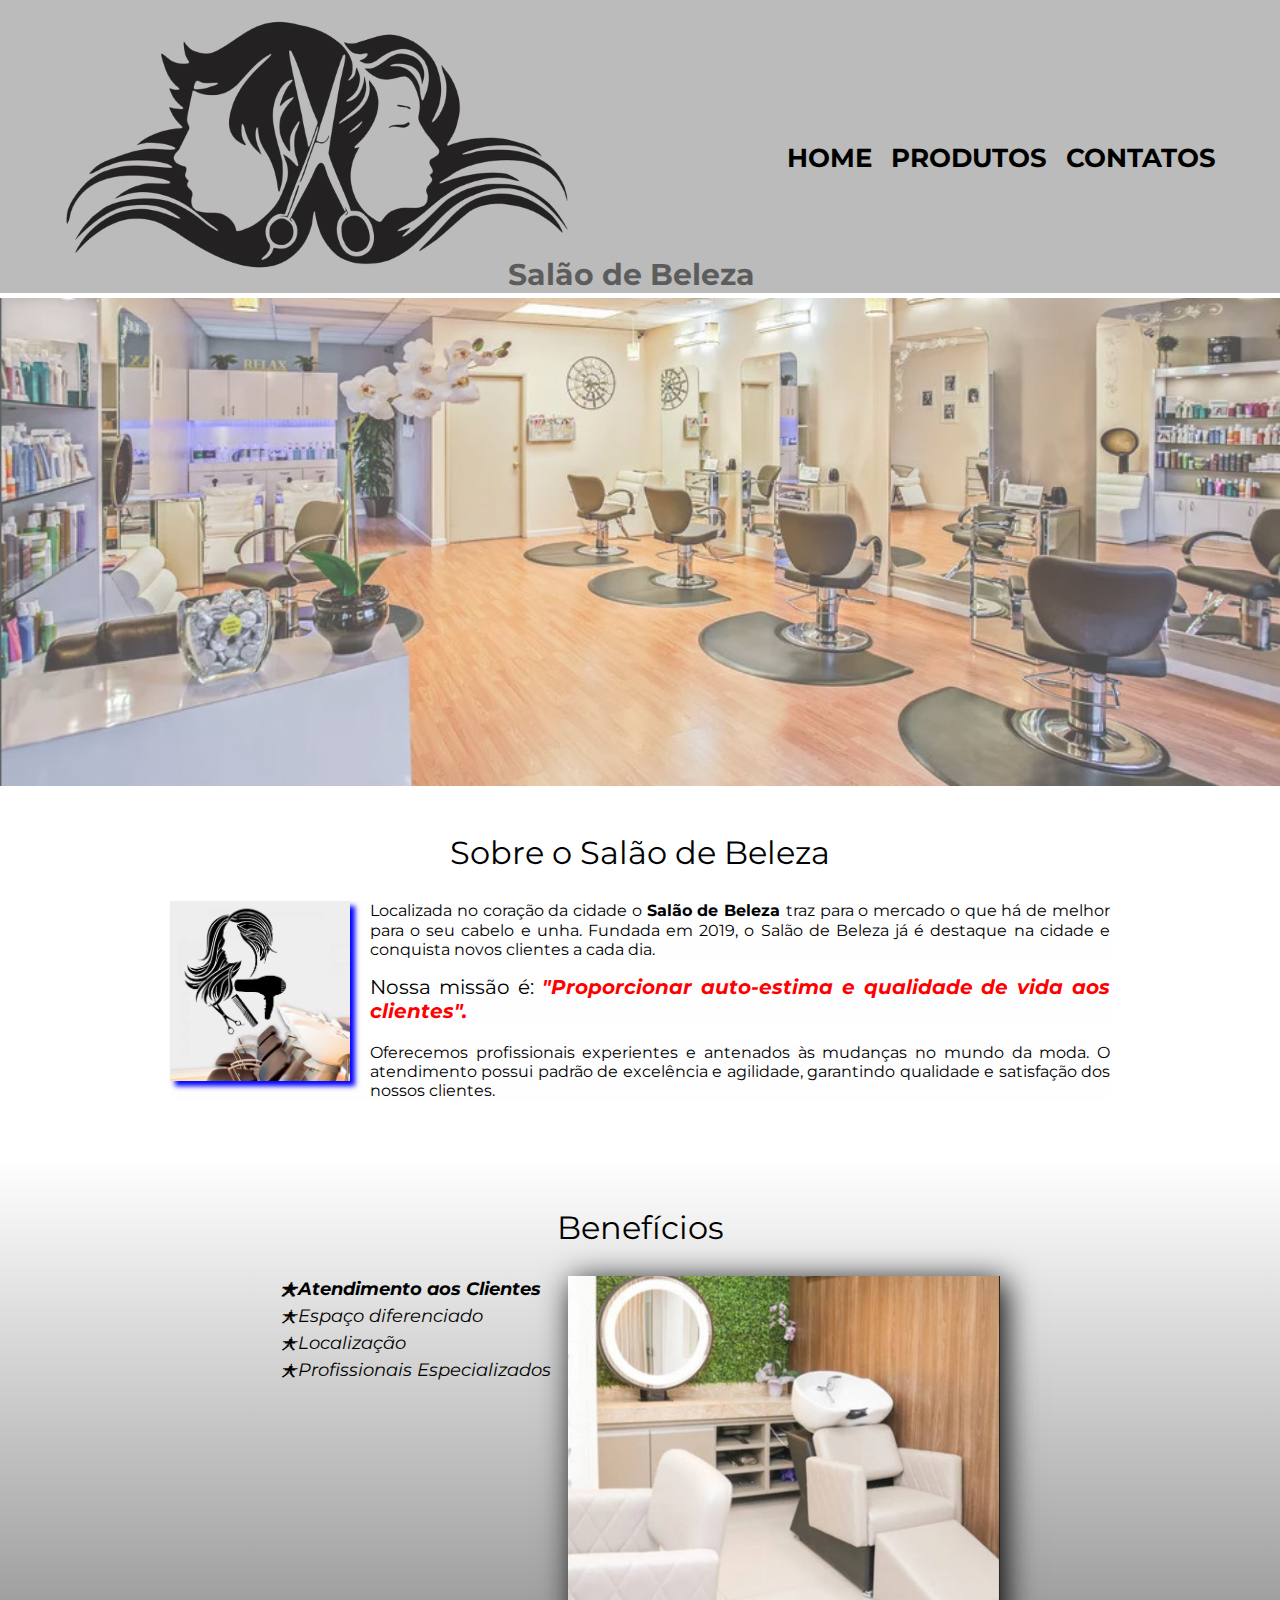
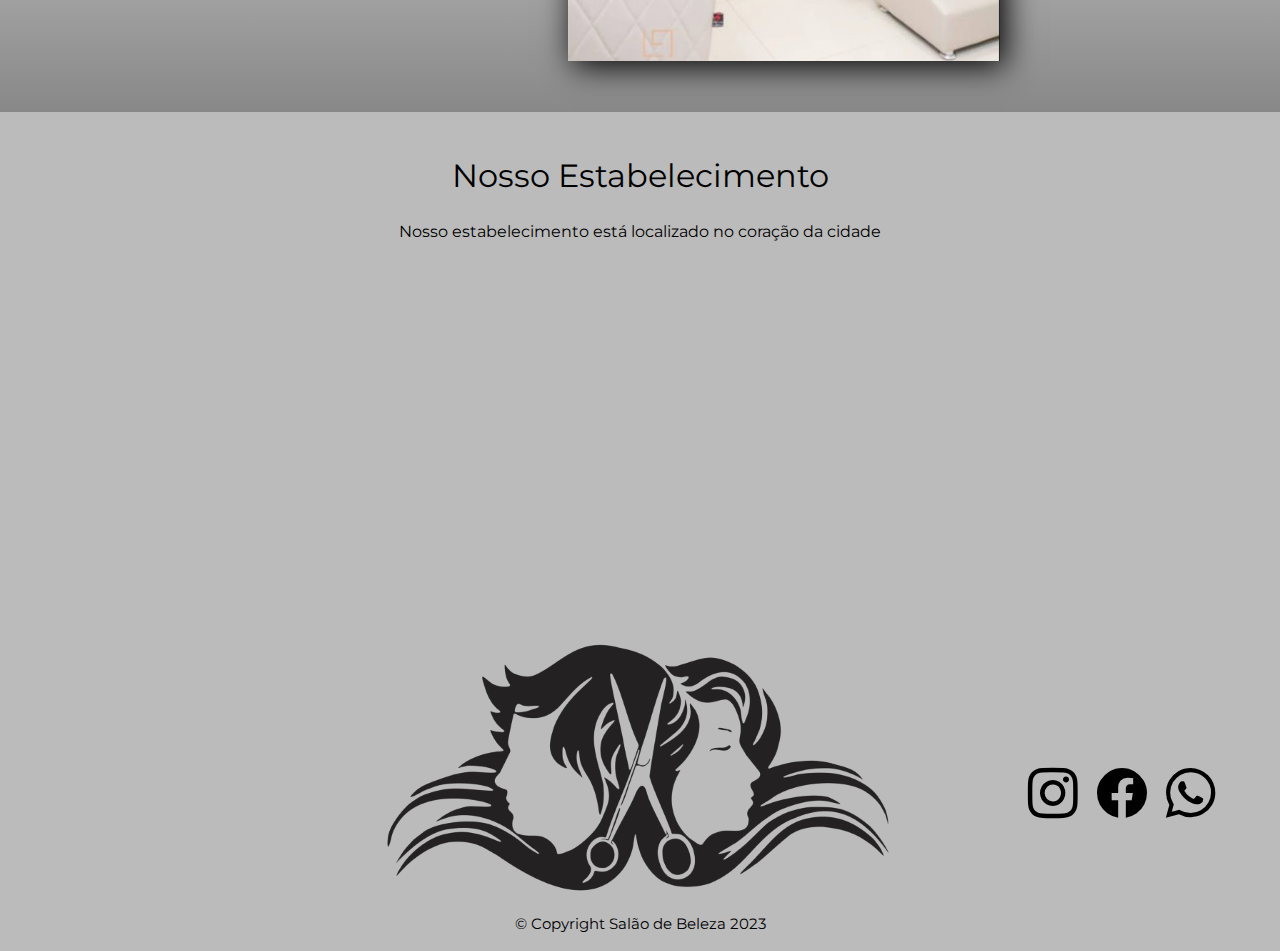
<file: index.html>
<!DOCTYPE html>
<html lang="PT-BR">
  <head>
    <meta charset="UTF-8" />
    <meta http-equiv="X-UA-Compatible" content="IE=edge" />
    <meta name="viewport" content="width=device-width, initial-scale=1.0" />

    <link rel="stylesheet" href="style/reset.css" />
    <link rel="stylesheet" href="style/style.css" />

    <!-- fontes do google -->
    <link href="https://fonts.googleapis.com/css2?family=Montserrat:wght@400;700&display=swap" rel="stylesheet">

    <!-- Bootstrap ícone (biblioteca de ícones)  -->
    <link
      rel="stylesheet"
      href="https://cdn.jsdelivr.net/npm/bootstrap-icons@1.9.1/font/bootstrap-icons.css"
    />
    <title>Salão de Beleza</title>
  </head>
  <body>
    <header>
      <div class="caixa">
        <!-- dando importancia a imagem -->
        <h1>
          <img class="logo" src="image/logo-removebg-preview.png" alt="" />
          <!-- Salão de Beleza -->
        </h1>
        <!-- lista nao ordenada -->
        <h1 class="titulo-principal">Salão de Beleza</h1>
        <nav>
          <ul>
            <li><a href="index.html">Home</a></li>
            <li><a href="produtos.html">Produtos</a></li>
            <li><a href="contatos.html">Contatos</a></li>
          </ul>
        </nav>
  
      </div>
    </header>

    <img class="banner" src="image/salao.jpg" />
    <main>
      <!-- um conteudo so usa a section -->
      <section class="principal">
        <h2 class="tituloprincipal">Sobre o Salão de Beleza</h2>
        <img
          class="utensilios"
          src="image/utensilios.jpg"
          alt="Utensilios de um salão"
        />

        <!--strong da inportancia do conteudo  coloca a palavra em dastaque e em negrito-->
        <!-- <em> coloca o conteudo em italico -->
        <p>
          Localizada no coração da cidade o <strong> Salão de Beleza </strong>
          traz para o mercado o que há de melhor para o seu cabelo e unha.
          Fundada em 2019, o Salão de Beleza já é destaque na cidade e conquista
          novos clientes a cada dia.
        </p>
        <p class="missa">
          <em>
            Nossa missão é:<strong>
              "Proporcionar auto-estima e qualidade de vida aos
              clientes".</strong
            >
          </em>
        </p>
        <p>
          Oferecemos profissionais experientes e antenados às mudanças no mundo
          da moda. O atendimento possui padrão de excelência e agilidade,
          garantindo qualidade e satisfação dos nossos clientes.
        </p>
      </section>
      <section class="beneficios">
        <h3 class="tituloprincipal">Benefícios</h3>
<div class="conteudo-beneficios">

        <!-- ul lista não ordenada -->
        <ul class="lista-beneficio">
          <li class="items">Atendimento aos Clientes</li>
          <li class="items">Espaço diferenciado</li>
          <li class="items">Localização</li>
          <li class="items">Profissionais Especializados</li>

        </ul><img class="imgebeneficio" src="image/salao-de-beleza-12.jpg" />
     
      </div>
      
<!-- <div class="video">
  <iframe width="560" height="315" src="https://www.youtube.com/embed/wcVVXUV0YUY" frameborder="0" allow="accelerometer; autoplay; encrypted-media; gyroscope; picture-in-picture" allowfullscreen></iframe>
</div> -->
  
</section>
     
     
      </section>




      <section class="mapa">
        <h3 class="tituloprincipal">Nosso Estabelecimento</h3>
        <p>Nosso estabelecimento está localizado no coração da cidade</p>

        <!--  no google maps na parte de incoporar mapa copiamos o link  -->

       <div class="mapa-imagem">
        <iframe
        src="https://www.google.com/maps/embed?pb=!1m18!1m12!1m3!1d8954.556238001956!2d-46.639652425514754!3d-23.54160115687976!2m3!1f0!2f0!3f0!3m2!1i1024!2i768!4f13.1!3m3!1m2!1s0x94ce5f8c61020205%3A0x9ae474c606fef4!2sMercado%20Municipal%20de%20S%C3%A3o%20Paulo!5e0!3m2!1spt-BR!2sbr!4v1684246832739!5m2!1spt-BR!2sbr"
        width="100%"
        height="300"
        style="border: 0"
        allowfullscreen=""
        loading="lazy"
        referrerpolicy="no-referrer-when-downgrade"
      ></iframe>
       </div> 
      </section>
    </main>
    <!-- rodapé -->
    <!-- &copy; simbolo -->
    <footer>
      <div class="caixa">
        <img class="logo" src="image/logo-removebg-preview.png" />
        <p class="copyright">&copy; Copyright Salão de Beleza 2023</p>
        <nav>
          <li><i class="bi bi-instagram"></i></li>
          <li><i class="bi bi-facebook"></i></li>
          <li><i class="bi bi-whatsapp"></i></li>
        </nav>
      </div>
    </footer>
  </body>
</html>
</file>
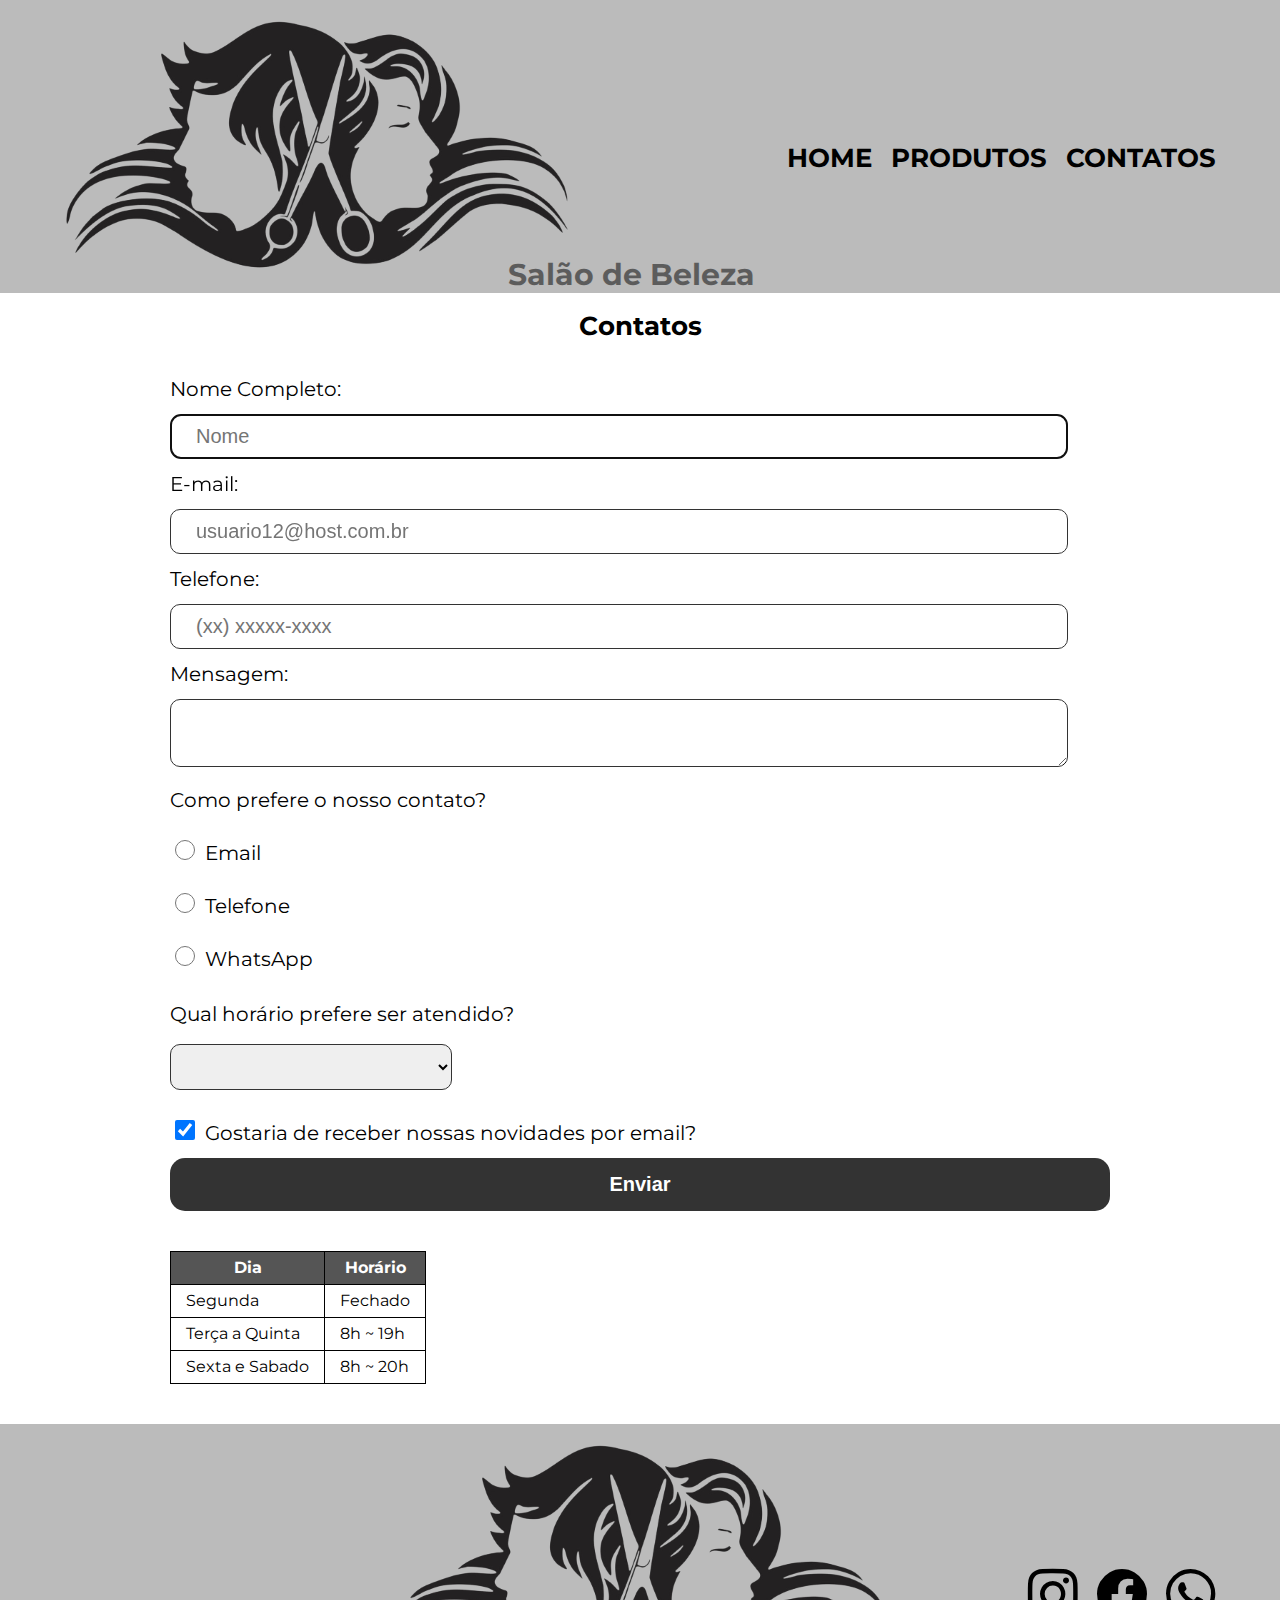
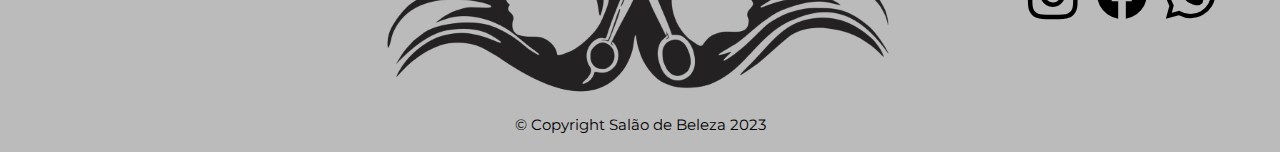
<file: contatos.html>
<!DOCTYPE html>
<html lang="ptbr">
  <head>
    <meta charset="UTF-8" />
    <meta http-equiv="X-UA-Compatible" content="IE=edge" />
    <meta name="viewport" content="width=device-width, initial-scale=1.0" />
    <!-- limpar o css -->
    <link rel="stylesheet" href="style/reset.css" />
    <link rel="stylesheet" href="style/style.css" />
    <!-- fontes do google -->

    <link
      href="https://fonts.googleapis.com/css2?family=Montserrat:wght@400;700&display=swap"
      rel="stylesheet"
    />

    <!-- Bootstrap ícone (biblioteca de ícones)  -->
    <link
      rel="stylesheet"
      href="https://cdn.jsdelivr.net/npm/bootstrap-icons@1.9.1/font/bootstrap-icons.css"
    />
    <script src="js/scripts.js" defer></script>

    <title>Contatos do Salão</title>
  </head>

  <body>
    <header>
      <div class="caixa">
        <!-- dando importancia a imagem -->
        <h1>
          <img class="logo" src="image/logo-removebg-preview.png" alt="Logo" />
        </h1>

        <h1 class="titulo-principal">Salão de Beleza</h1>

        <!-- lista nao ordenada -->
        <nav>
          <ul>
            <li><a href="index.html">Home</a></li>
            <li><a href="produtos.html">Produtos</a></li>
            <li><a href="contatos.html">Contatos</a></li>
          </ul>
        </nav>
      </div>
    </header>
    <!-- parte principal -->
    <main class="formulario-contato">
      <h1 class="contato">Contatos</h1>
      <form action="" id="form">
        <label class="label" for="name">Nome Completo:</label>

        <!-- autofocus deixa o input piscando  -->
        <input class="input-padrao" type="text" id="name" placeholder="Nome" />

        <label for="email">E-mail:</label>
        <input
          class="input-padrao"
          type="email"
          id="email"
          placeholder="usuario12@host.com.br"
        />

        <label for="telefone">Telefone:</label>
        <input
          class="input-padrao"
          type="tel"
          id="telefone"
          placeholder="(xx) xxxxx-xxxx"
        />

        <label for="menssage">Mensagem:</label>
        <textarea name="menssage" id="menssage"></textarea>
        <!-- escolha de contato -->
        <!-- fieldset configuração de um ou mais campos referente a um assunto espesifico -->
        <fieldset>
          <!-- legend titulo de um fieldset -->

          <legend>Como prefere o nosso contato?</legend>
          <label for="radio-email"
            ><input
              type="radio"
              name="contato"
              value="email"
              id="radio"
              required
            />
            Email</label
          >

          <!-- name="contato" para desmarcar o outro -->
          <!-- checked deixa a opção marcada -->
          <label for="radio-telefone">
            <input type="radio" name="contato" value="telefone" id="radio" />
            Telefone</label
          >

          <label for="radio-whatsApp">
            <input type="radio" name="contato" value="whatsApp" id="radio" />
            WhatsApp</label
          >
        </fieldset>
        <!-- seleçao de horario  -->
        <fieldset>
          <legend class="preferecontato">
            Qual horário prefere ser atendido?
          </legend>

          <select id="job">
            <option value=""></option>
            <option>Manhã</option>
            <option>Tarde</option>
            <option>Noite</option>
          </select>
        </fieldset>

        <div>
          <label class="checkbox">
            <input type="checkbox" checked /> Gostaria de receber nossas
            novidades por email?</label
          >
        </div>

        <button type="submit">Enviar</button>
      </form>

      <table>
        <!-- cabeçalho da tabela -->
        <thead>
          <tr>
            <th>Dia</th>
            <th>Horário</th>
          </tr>
        </thead>
        <!-- corpo da tabela -->
        <tbody>
          <tr>
            <td>Segunda</td>
            <td>Fechado</td>
          </tr>
          <tr>
            <td>Terça a Quinta</td>
            <td>8h ~ 19h</td>
          </tr>
          <tr>
            <td>Sexta e Sabado</td>
            <td>8h ~ 20h</td>
          </tr>
        </tbody>
      </table>
    </main>
    <!-- rodapé -->
    <!-- &copy; simbolo -->
    <footer>
      <div class="caixa">
        <img class="logo" src="image/logo-removebg-preview.png" alt="Logo" />
        <p class="copyright">&copy; Copyright Salão de Beleza 2023</p>
        <nav>
          <li><i class="bi bi-instagram"></i></li>
          <li><i class="bi bi-facebook"></i></li>
          <li><i class="bi bi-whatsapp"></i></li>
        </nav>
      </div>
    </footer>
  </body>
</html>
</file>
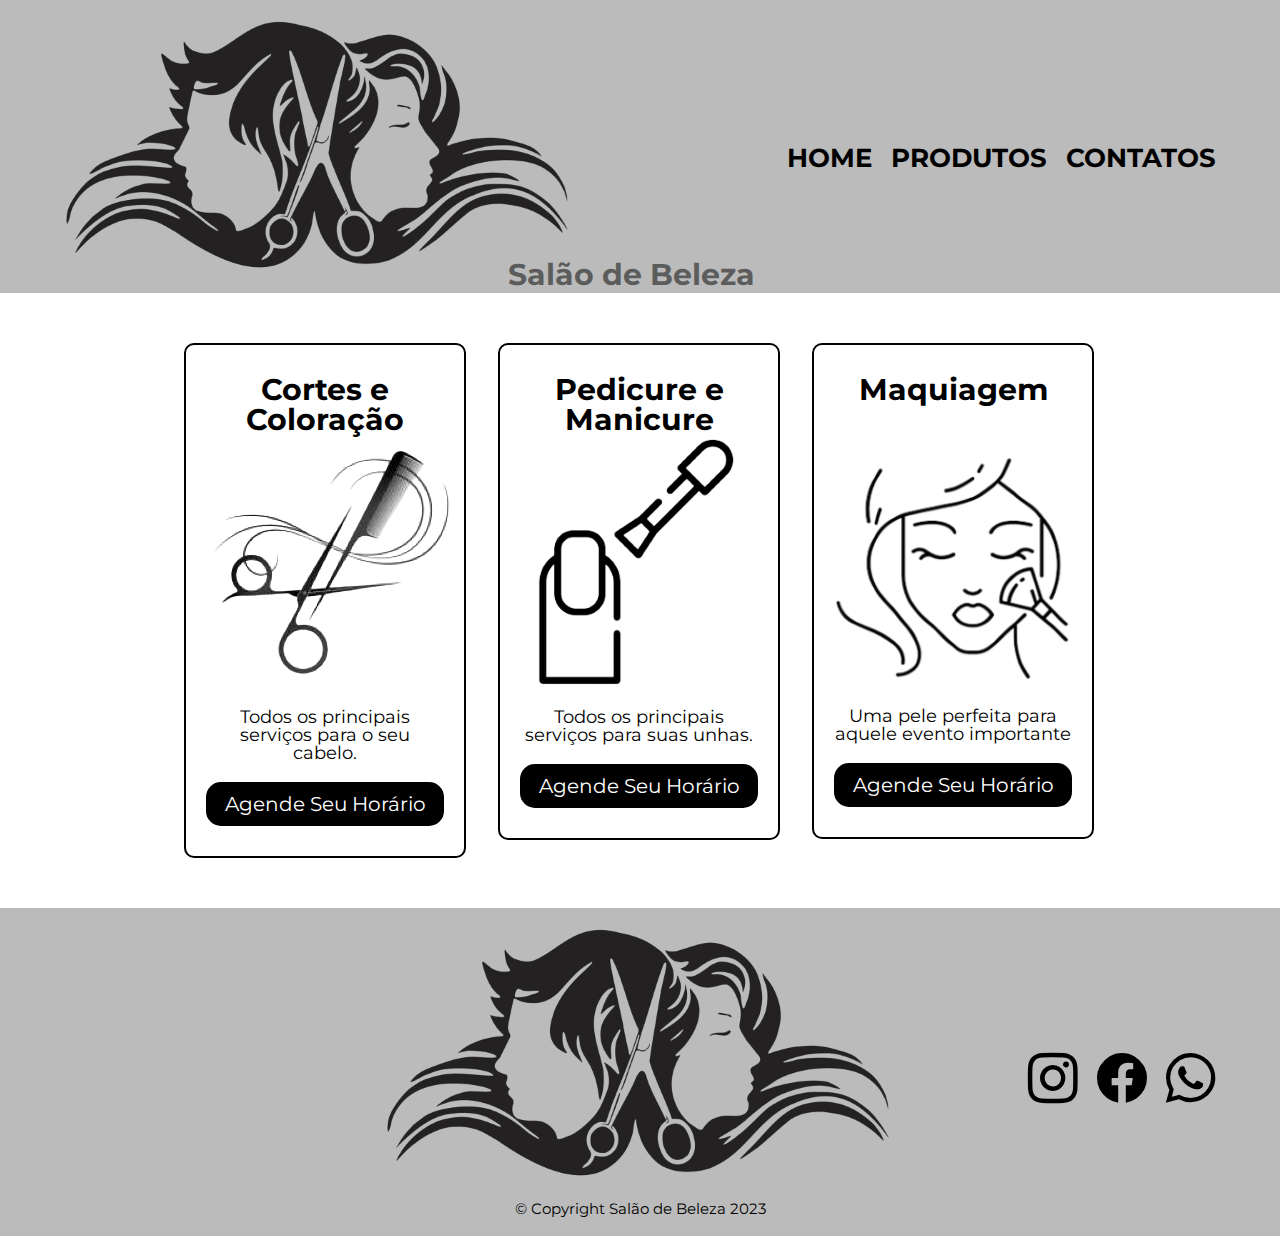
<file: produtos.html>
<!DOCTYPE html>
<html lang="ptbr">
  <head>
    <meta charset="UTF-8" />
    <meta http-equiv="X-UA-Compatible" content="IE=edge" />
    <meta name="viewport" content="width=device-width, initial-scale=1.0" />
    <!-- limpar o css -->
    <link rel="stylesheet" href="style/reset.css" />

    <link rel="stylesheet" href="style/style.css" />

    <!-- fontes do google -->

    <link
      href="https://fonts.googleapis.com/css2?family=Montserrat:wght@400;700&display=swap"
      rel="stylesheet"
    />

    <!-- Bootstrap ícone (biblioteca de ícones)  -->
    <link
      rel="stylesheet"
      href="https://cdn.jsdelivr.net/npm/bootstrap-icons@1.9.1/font/bootstrap-icons.css"
    />
    <title>Produtos-Salão</title>
  </head>

  <body>
    <header>
      <div class="caixa">
        <!-- dando importancia a imagem -->
        <h1>
          <img class="logo" src="image/logo-removebg-preview.png" alt="" />
        </h1>
        <h1 class="titulo-principal">Salão de Beleza</h1>

        <!-- lista nao ordenada -->
        <nav>
          <ul>
            <li><a href="index.html">Home</a></li>
            <li><a href="produtos.html">Produtos</a></li>
            <li><a href="contatos.html">Contatos</a></li>
          </ul>
        </nav>
      </div>
    </header>
    <!-- parte principal -->
    <main>
      <ul class="produtos">
        <li>
          <h2>Cortes e Coloração</h2>
          <img src="image/servico/corte.png" />
          <p class="descricao">
            Todos os principais serviços para o seu cabelo.
          </p>
          <p class="agenda"><a href="contatos.html"> Agende Seu Horário </a></p>
        </li>
        <li>
          <h2>Pedicure e Manicure</h2>
          <img src="image/servico/manicure.png" />
          <p class="descricao">Todos os principais serviços para suas unhas.</p>
          <p class="agenda"><a href="contatos.html"> Agende Seu Horário </a></p>
        </li>
        <li>
          <h2>Maquiagem</h2>
          <img class="servico" src="image/servico/maquiagem .png" />
          <p class="descricao">
            Uma pele perfeita para aquele evento importante
          </p>
          <p class="agenda"><a href="contatos.html"> Agende Seu Horário </a></p>
        </li>
      </ul>
    </main>
    <!-- rodapé -->
    <!-- &copy; simbolo -->
    <footer>
      <div class="caixa">
        <img class="logo" src="image/logo-removebg-preview.png" />
        <p class="copyright">&copy; Copyright Salão de Beleza 2023</p>
        <nav>
          <li><i class="bi bi-instagram"></i></li>
          <li><i class="bi bi-facebook"></i></li>
          <li><i class="bi bi-whatsapp"></i></li>
        </nav>
      </div>
    </footer>
  </body>
</html>
</file>
<file: style/style.css>
body {
  font-family: "Montserrat", sans-serif;
}

header {
  background: #bbbbbb;
  padding: 20px 0;
}
/* caixa do cabeçalho */
.caixa {
  /* colocando o menu dentro da caixa */
  position: relative;
  width: 90%;
  /* centralizando a caixa com o auto */
  margin: 0 auto;
}

nav {
  /* posição do elemento  */
  position: absolute;
  /* top: 175px; */
  top: 125px;
  right: 0;
}

nav li {
  display: inline;
  /* espaçamento */
  margin: 0 0 0 15px;
}
nav a {
  /* uppercase letra maiscula */
  text-transform: uppercase;
  color: #000000;
  font-weight: bold;
  font-size: 26px;
  text-decoration: none;
}

/* hover mouse en cima do elemento  */
/* mouse por cima dos links dentro do menu de navegacao */
nav a:hover {
  color: #c78c19;
  /* texto subilinhado  */
  text-decoration: underline;
}

.titulo-principal {
  margin: 0;
  top: 240px;
  /* posição do elemento  */
  position: absolute;
  right: 40%;
  font-size: 30px;
  font-weight: bold;
  opacity: 0.5;
}

/* pagina  */
/* imagem  */
.banner {
  width: 100%;
  margin-top: 5px;
  opacity: 0.7;
}

/* div do texto */

.tituloprincipal {
  text-align: center;

  margin: 0 0 1em;
  /* para que a fonte seja o dobro da fonte padrão, independe do tamanho dessa fonte padrão, utilizamos a medida em */

  font-size: 2em;

  /* usa o clear para limpar o float usado no utensilio */

  clear: left;
  /* opacidade no titulo */
  /* color: rgba(0, 0, 0, 0.4); */
}
/* para destacar so a primeira linha usa o pseudo elemento  */
/* .tituloprincipal:first-letter {
  font-weight: bold;
} */

/* para colocar colchete no texto usamos  */

/* .tituloprincipal:before {
  content: "[";
}
.tituloprincipal:after {
  content: "]";
} */

/* corpo principal sobre o salao  */
.principal {
  /* background: #cccccc; */
  padding: 3em 0;
  width: 940px;
  margin: 0 auto;
}

.principal p {
  margin: 0 0 1em;
  background: #fefefe;
  line-height: 1.2;
  text-align: justify;
}

strong {
  font-weight: bold;
}

.missa {
  font-size: 20px;
}

/* ler o que esta dentro do em */
em strong {
  color: #ff0000;
  font-style: italic;
}
/* imagem  */
.utensilios {
  width: 180px;
  /* posição com o texto em volta usando o float */
  /* float a afeta todos os elementos da pagina */
  float: left;
  margin: 0 20px 20px 0;
  opacity: 1;
  transition: 400ms;
  /* sombra na imagem   */
  box-shadow: 5px 5px 5px blue;
}

/* com o mouse por cima */
.utensilios:hover {
  /* deixa o elemento opaco  */
  opacity: 0.3;
}

/* parte dos beneficios */

.beneficios {
  padding: 3em 0;
  /* background: #bbbbbb; */

  background: linear-gradient(#fefefe, #888888);
}

.conteudo-beneficios {
  width: 720px;
  margin: 0 auto;
}

.lista-beneficio {
  /* no inline block o elemento no html tem que esta colado um no outro */
  display: inline-block;
  /* alinhado na parte de cima  */
  vertical-align: top;
  width: 40%;
}

.items {
  font-style: italic;

  font-size: 18px;

  /* line-height altura da linha */
  line-height: 1.5;
  margin-right: 7px;
}
/* para colocar a estrela antes pega a estrela do google */
.items:before {
  content: "🟉";
}

/* pseudo elemento para selecionar um item só */

.items:first-child {
  font-weight: bold;
}
/* pseudo elemento para selecionar elemento pares */
/* .items:nth-child(2n) {
  font-weight: bold;
} */

.imgebeneficio {
  width: 60%;
  /* deixa o elemento opaco  */
  opacity: 1;
  transition: 400ms;
  /* sombra na imagem   */
  /* box-shadow: 5px 5px 30px 20px black; */
  box-shadow: 5px 5px 30px black;
}

/* com o mouse por cima */
.imgebeneficio:hover {
  /* deixa o elemento opaco  */
  opacity: 0.3;
}

.video {
  margin: 1em auto;

  width: 560px;
}

.mapa {
  padding: 3em 0;
  /* para colocar o gradiente usa o linear-gradient(orange, blue) */
  background: #bbbbbb;
  /* background: linear-gradient(#fefefe, #888888); */
}
.mapa p {
  margin: 0 0 2em;
  text-align: center;
}

.mapa-imagem {
  width: 940px;
  margin: 0 auto;
}

/* pagina de produtos */
.produtos {
  width: 940px;
  /* centralizando a caixa com o auto */
  margin: 0 auto;
  padding: 50px 0;
}
/* lista usar inline block  */
.produtos li {
  display: inline-block;
  text-align: center;
  /* tamanho igual */
  width: 30%;
  /* horientar pela linha de cima */
  vertical-align: top;

  margin: 0 1.5%;
  padding: 30px 20px;
  /* border-box, com isso aqui, os meus 30%, agora são definitivos, são sempre a largura e esses pixels de espaçamento interno, estão dentro desses 30%. */
  box-sizing: border-box;
  /* height: 500px; */
  border: 2px solid #000000;
  border-radius: 10px;
  /* height: 490px; */
}

/* para destacar item com o mouse por cima usa o hover */

.produtos li:hover {
  border-color: #c78c19;
  font-size: 40px;
}

/* comportamento ativo com o mouse clicado */
.produtos li:active {
  border-color: #088c19;
}

/* altera o tamanho da font quando passa o mouse por cima dentro da estrutura  */

.produtos li:hover h2 {
  font-size: 40px;
}

/* mexer no titulo  */
.produtos h2 {
  font-size: 30px;
  font-weight: bold;
}

.descricao {
  font-size: 18px;
  padding: 20px 0;
}

.servico {
  padding: 50px 0 0;
}

.agenda a {
  color: #ffffff;
  text-decoration: none;
}

.agenda {
  /* margin-top: 15px; */
  text-align: center;
  /* transition: 0.5s all; */
  border: 2px solid black;
  border-radius: 15px;
  font-size: 20px;
  font-weight: 400;
  padding: 10px;
  background: #000000;

  cursor: pointer;
}

.agenda:hover {
  background: #c78c19;
}

/* comportamento ativo com o mouse clicado */
.agenda:active {
  border-color: #088c19;
  background: #088c19;
}

/* contato */

.formulario-contato {
  width: 940px;
  margin: 0 auto;
}

.contato {
  text-align: center;
  font-size: 26px;
  font-weight: bold;
  margin: 20px 0;
}

form {
  margin: 40px 0;
}

form label {
  display: block;
  font-size: 20px;
  margin: 15px 0;
}

.input-padrao,
textarea {
  width: 90%;
  padding: 10px 25px;
  border: 1px solid #333;
  border-radius: 10px;
  font-size: 20px;
  /* margin: 0 0 20px 0; */
}

legend {
  padding: 20px 0 0 0;
  font-size: 20px;
}

.preferecontato {
  margin: 0 0 20px 0;
}
/* .checkbox {
  margin: 15px 0;
} */
input[type="radio"],
input[type="checkbox"] {
  /* border: 0px; */
  width: 30px;
  height: 20px;
  margin: 15px 0 0 0;
}

select {
  width: 30%;
  padding: 10px 25px;
  border: 1px solid #333;
  border-radius: 10px;
  font-size: 20px;
  margin: 0;
}

button {
  padding: 15px 0;
  border: none;
  border-radius: 15px;
  background: #333;
  color: #fff;
  font-size: 20px;
  cursor: pointer;
  width: 100%;
  font-weight: bold;
  /* transition: 1s all; */
}
/* mouse por cima */
button:hover {
  background: #088c19;
  /* aumenta o tamanho do elemento em 20% */
  /* transform: Scale(1.2); */
  /* rotaciona o botao em 70 graus  */
  /* transform: rotate(70deg); */
}

/* comportamento ativo com o mouse clicado */
button:active {
  background: BLUE;
}

/* tabela */

table {
  margin: 20px 0 40px;
}
/* rodapé */
footer {
  text-align: center;
  /* width: 100%; */
  background: #bbbbbb;
  /* background: black; */
  padding: 20px 0;
  /* background: linear-gradient(#fefefe, #888888);
} */
}
nav i {
  /* uppercase letra maiscula */

  color: black;

  font-size: 50px;
}

/* passar mouse por cima */
/* nav i:hover {
  color: #c78c19;
  cursor: pointer;
  width: 50%;
} */
.copyright {
  font-size: 15px;
  color: #000000;
  font-weight: 900px;
  margin-top: 20px;
}
/* tabela */
thead {
  background: #555555;
  color: white;
  font-weight: bold;
}
td,
th {
  border: 1px solid #000000;
  padding: 8px 15px;
}
/* responsividade */

/* largura maxima de 480px */
@media screen and (max-width: 540px) {
  .caixa,
  .principal,
  .conteudo-beneficios,
  .mapa-imagem,
  .formulario-contato {
    width: auto;
    margin: 0 15px;
  }

  h1 {
    text-align: center;
  }
  .logo {
    width: 60%;
  }
  nav,
  .titulo-principal {
    position: static;
    margin-top: 10px;
    text-align: center;
  }

  nav a {
    font-size: 18px;
  }
  .lista-beneficio,
  .imgebeneficio {
    width: 100%;
    margin-top: 20px;
  }

  .produtos li {
    display: block;
    margin: 0 40px 20px 50px;
  }

  select {
    width: 80%;
  }
  .checkbox {
    line-height: 1.2;
  }
  table {
    margin: 40px 60px 40px;
  }
}
/* largura maxima de 480px */
@media screen and (max-width: 940px) {
  .caixa,
  .principal,
  .conteudo-beneficios,
  .mapa-imagem,
  .formulario-contato {
    width: auto;
    margin: 0 25px;
  }

  .titulo-principal {
    position: static;
    margin-top: 10px;
    text-align: center;
  }
  /* .logo {
    width: 40%;
  } */
  nav {
    right: 15px;
    top: 60px;
    margin-right: 5px;
  }
  /* .input-padrao,
  textarea {
    width: 95%;
  } */
}
</file>
